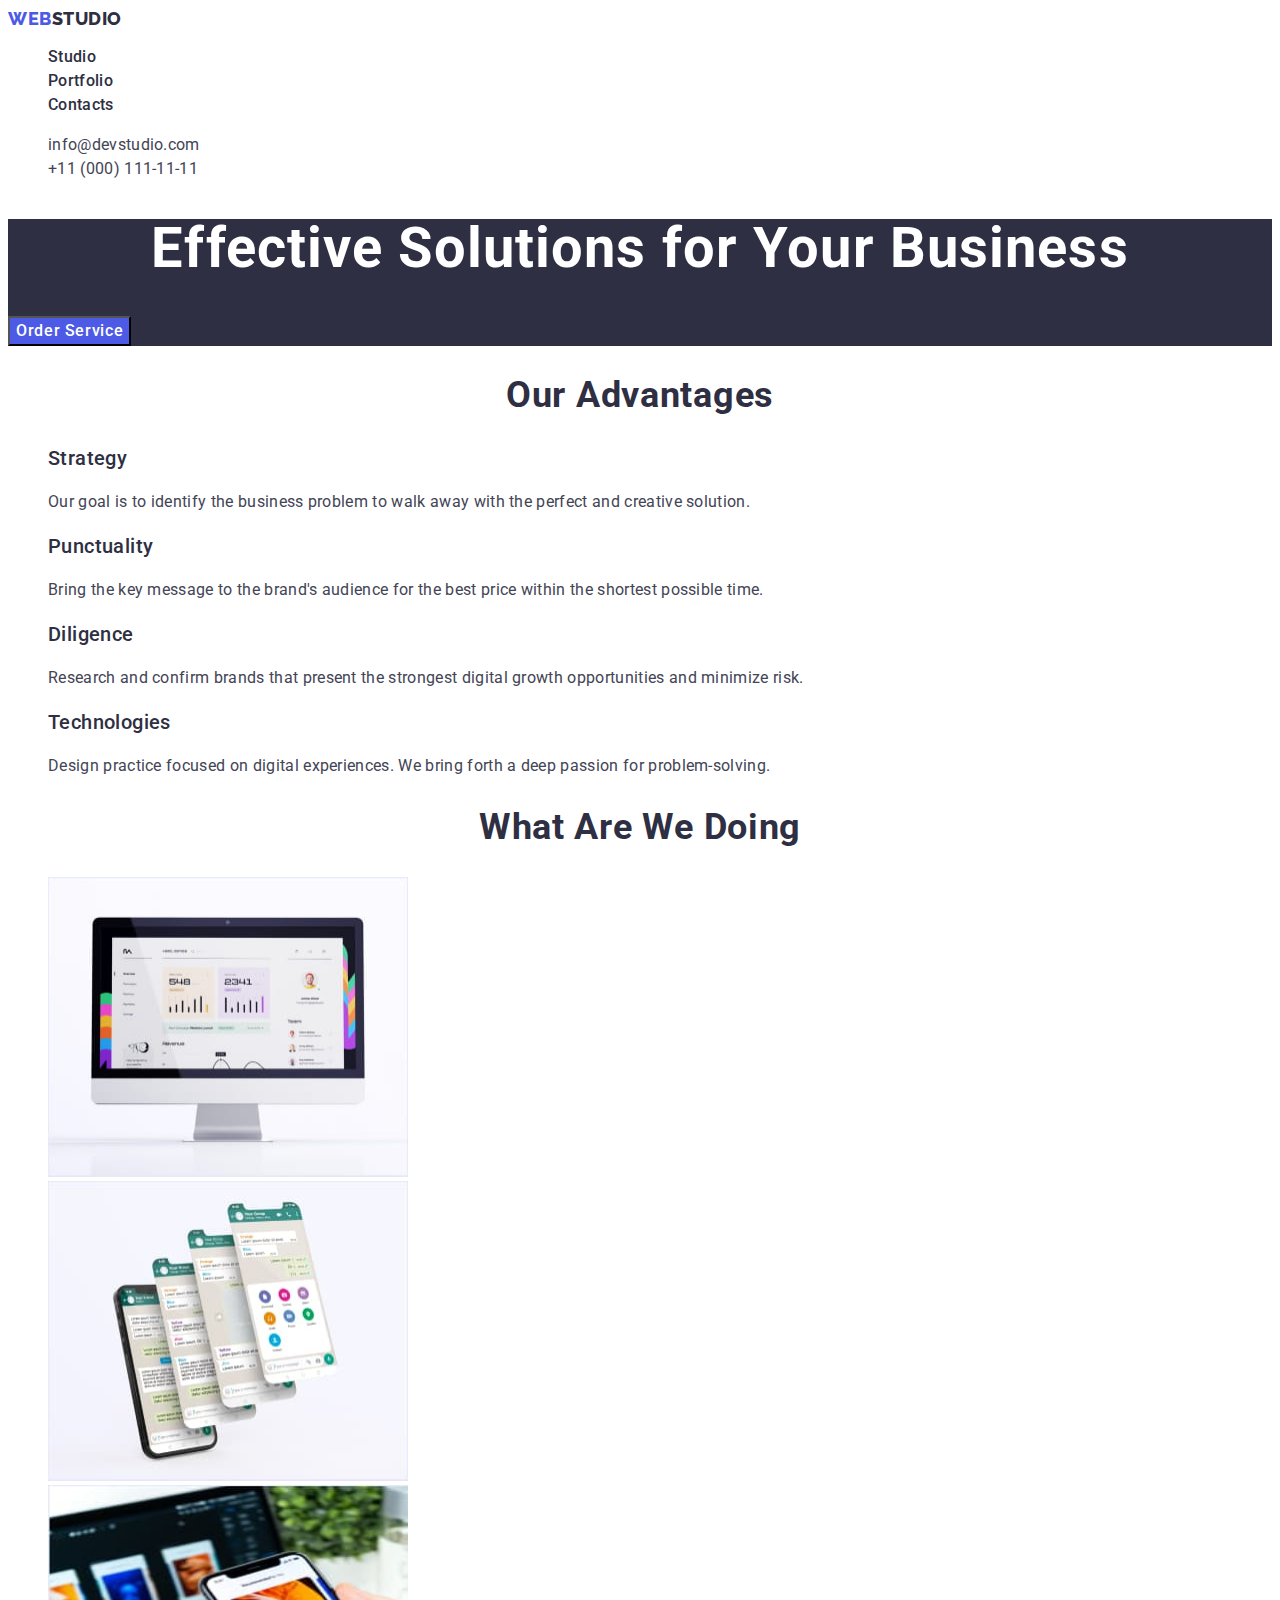
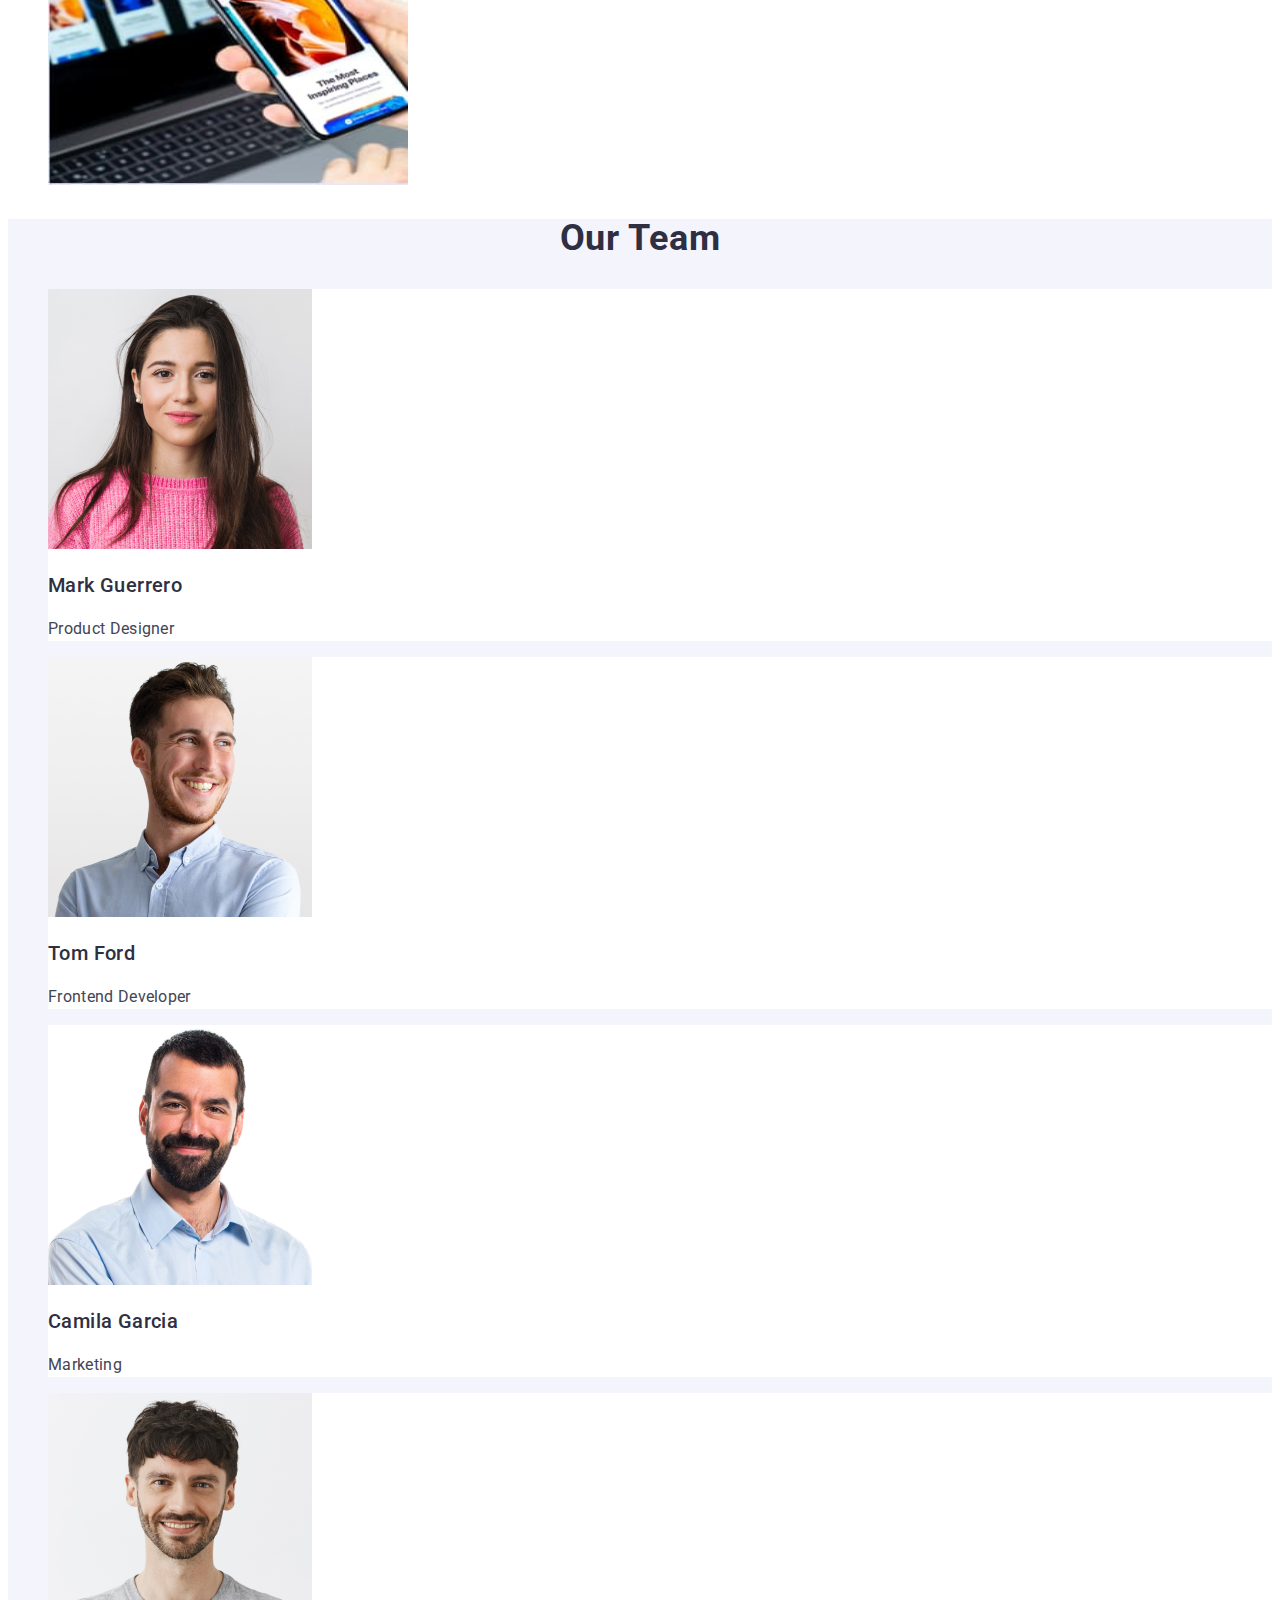
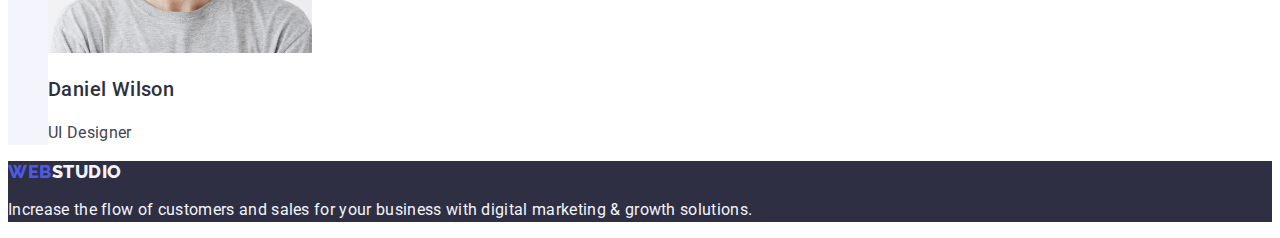
<file: index.html>
<!DOCTYPE html>
<html lang="en">
  <head>
    <meta charset="UTF-8" />
    <meta name="viewport" content="width=device-width, initial-scale=1.0" />
    <title>WebStudio</title>
    <link rel="stylesheet" href="./css/styles.css" />
    <link rel="preconnect" href="https://fonts.googleapis.com" />
    <link rel="preconnect" href="https://fonts.gstatic.com" crossorigin />
    <link
      href="https://fonts.googleapis.com/css2?family=Raleway:wght@800&family=Roboto:wght@400;500;700;900&display=swap"
      rel="stylesheet"
    />
  </head>
  <body>
    <!-- Header section  -->
    <header class="header-section">
      <nav class="link">
        <a href="./index.html " class="link-logo link"
          >Web<span class="dark-text-logo">Studio</span></a
        >
        <ul class="list">
          <li><a class="nav-link link" href="./index.html">Studio</a></li>
          <li>
            <a class="nav-link link" href="./portfolio.html">Portfolio</a>
          </li>
          <li><a class="nav-link link" href="">Contacts</a></li>
        </ul>
      </nav>
      <address class="header-address">
        <ul class="list">
          <li class="contacts-list list">
            <a class="contacts-link link" href="mailto:info@devstudio.com"
              >info@devstudio.com</a
            >
          </li>
          <li class="contacts-list list">
            <a class="contacts-link link" href="tel:+110001111111"
              >+11 (000) 111-11-11</a
            >
          </li>
        </ul>
      </address>
    </header>
    <main>
      <!-- Hero section  -->
      <section class="hero">
        <h1 class="hero-title">Effective Solutions for Your Business</h1>
        <button type="button" class="text-btn">Order Service</button>
      </section>
      <!-- Description section -->
      <section>
        <h2 class="title">Our advantages</h2>
        <ul class="list">
          <li class="list-item">
            <h3 class="list-subtitle">Strategy</h3>

            <p class="list-text">
              Our goal is to identify the business problem to walk away with the
              perfect and creative solution.
            </p>
          </li>
          <li class="list-item">
            <h3 class="list-subtitle">Punctuality</h3>
            <p class="list-text">
              Bring the key message to the brand's audience for the best price
              within the shortest possible time.
            </p>
          </li>
          <li class="list-item">
            <h3 class="list-subtitle">Diligence</h3>
            <p class="list-text">
              Research and confirm brands that present the strongest digital
              growth opportunities and minimize risk.
            </p>
          </li>
          <li class="list-item">
            <h3 class="list-subtitle">Technologies</h3>
            <p class="list-text">
              Design practice focused on digital experiences. We bring forth a
              deep passion for problem-solving.
            </p>
          </li>
        </ul>
      </section>
      <!-- What are we doing section -->
      <section>
        <h2 class="title">What are we doing</h2>
        <ul class="section-list list">
          <li class="section-list-item">
            <img
              class="section-list-img"
              src="./images/work/img1.jpg"
              alt="Mac screen"
              width="360"
              height="300"
            />
          </li>
          <li class="section-list-item">
            <img
              class="section-list-img"
              src="./images/work/img2.jpg"
              alt="Phone screen"
              width="360"
              height="300"
            />
          </li>
          <li class="section-list-item">
            <img
              class="section-list-img"
              src="./images/work/img3.jpg"
              alt="Screen the most inspiring places"
              width="360"
              height="300"
            />
          </li>
        </ul>
      </section>
      <!-- Team section -->
      <section class="team">
        <h2 class="title">Our Team</h2>
        <ul class="team-list list">
          <li class="team-list-item">
            <img
              class="team-list-pic"
              src="./images/team/img-1.jpg"
              alt="Mark Guerrero Product
        Designer"
              width="264"
              height="260"
            />
            <h3 class="team-pic-name">Mark Guerrero</h3>
            <p class="team-list-prof">Product Designer</p>
          </li>
          <li class="team-list-item">
            <img
              class="team-list-pic"
              src="./images/team/img-2.jpg"
              alt="Tom Ford
Frontend Developer"
              width="264"
              height="260"
            />
            <h3 class="team-pic-name">Tom Ford</h3>
            <p class="team-list-prof">Frontend Developer</p>
          </li>
          <li class="team-list-item">
            <img
              class="team-list-pic"
              src="./images/team/img-3.jpg"
              alt="Camila Garcia
Marketing"
              width="264"
              height="260"
            />
            <h3 class="team-pic-name">Camila Garcia</h3>
            <p class="team-list-prof">Marketing</p>
          </li>
          <li class="team-list-item">
            <img
              class="team-list-pic"
              src="./images/team/img.jpg"
              alt="Daniel Wilson"
              width="264"
              height="260"
            />
            <h3 class="team-pic-name">Daniel Wilson</h3>
            <p class="team-list-prof">UI Designer</p>
          </li>
        </ul>
      </section>
    </main>
    <footer class="footer">
      <a href="./index.html " class="link-logo link"
        >Web<span class="light-text-logo">Studio</span></a
      >
      <p class="text">
        Increase the flow of customers and sales for your business with digital
        marketing & growth solutions.
      </p>
    </footer>
  </body>
</html>
</file>
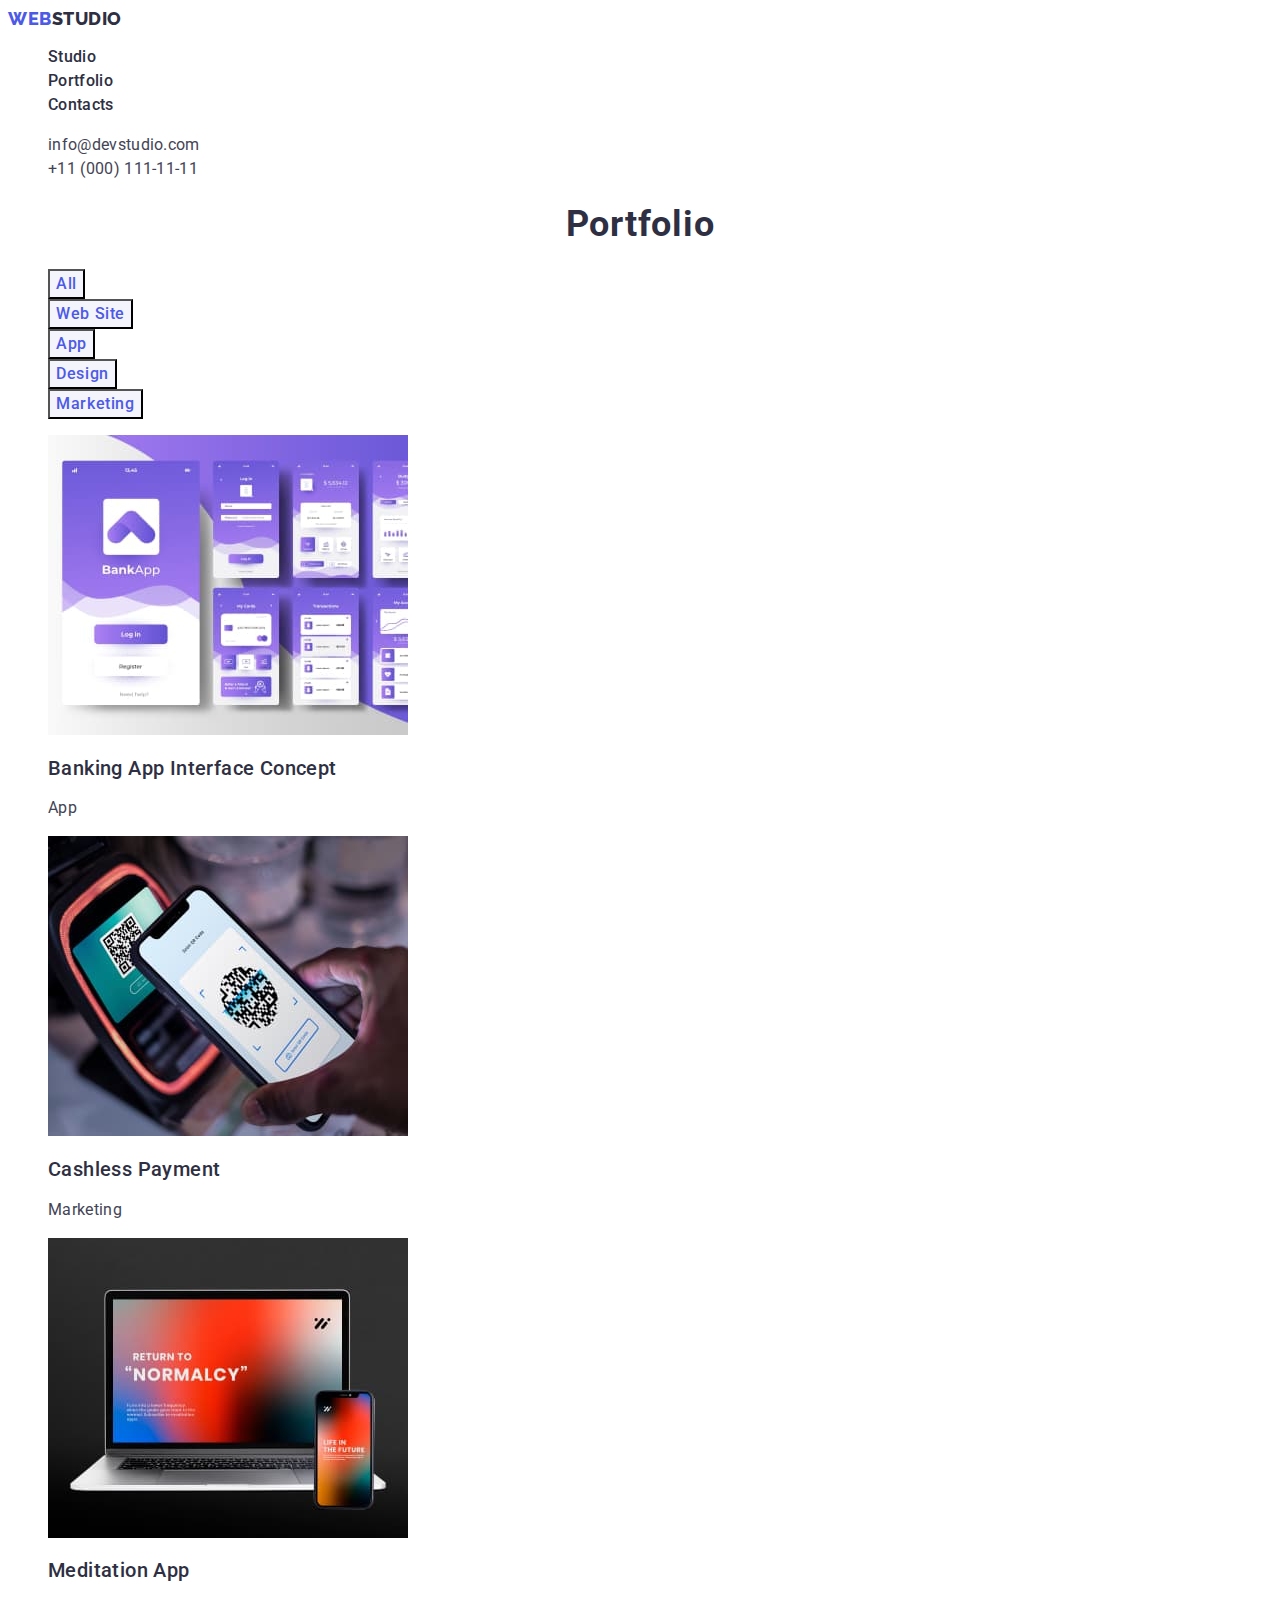
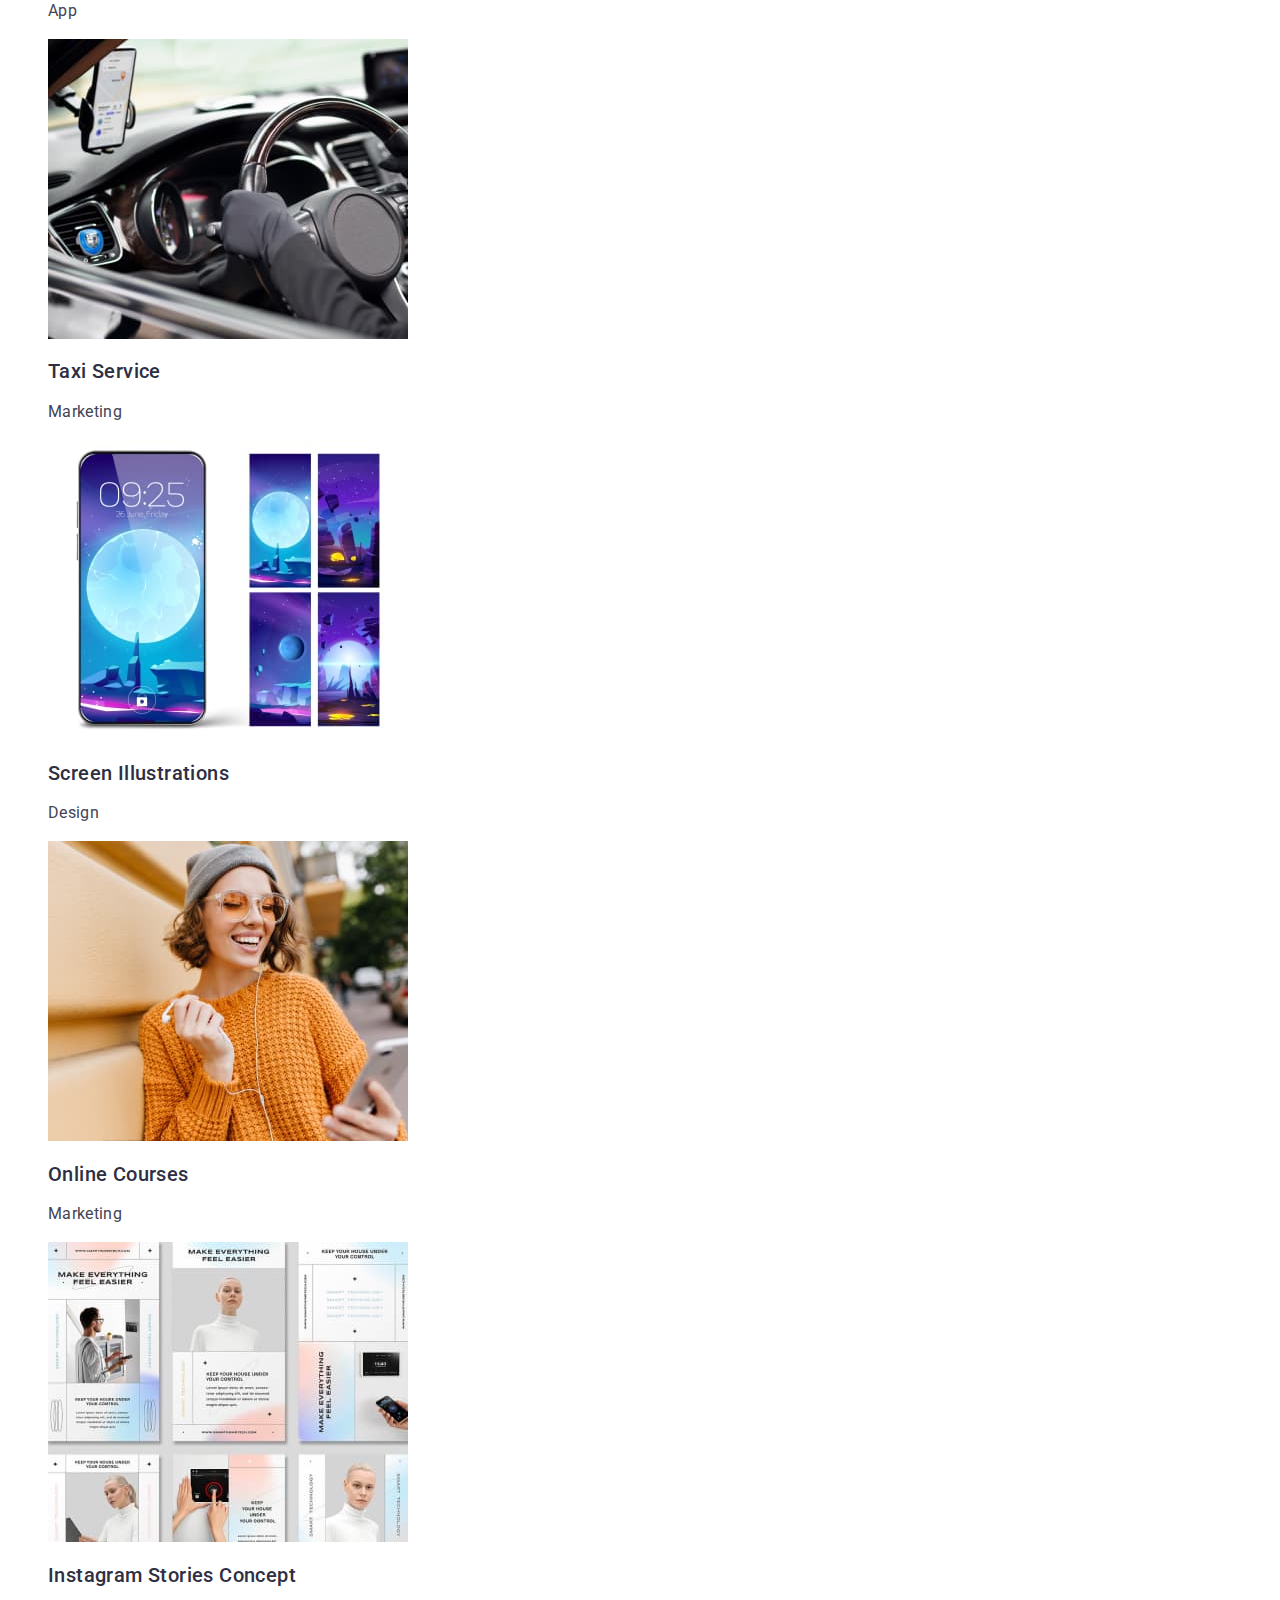
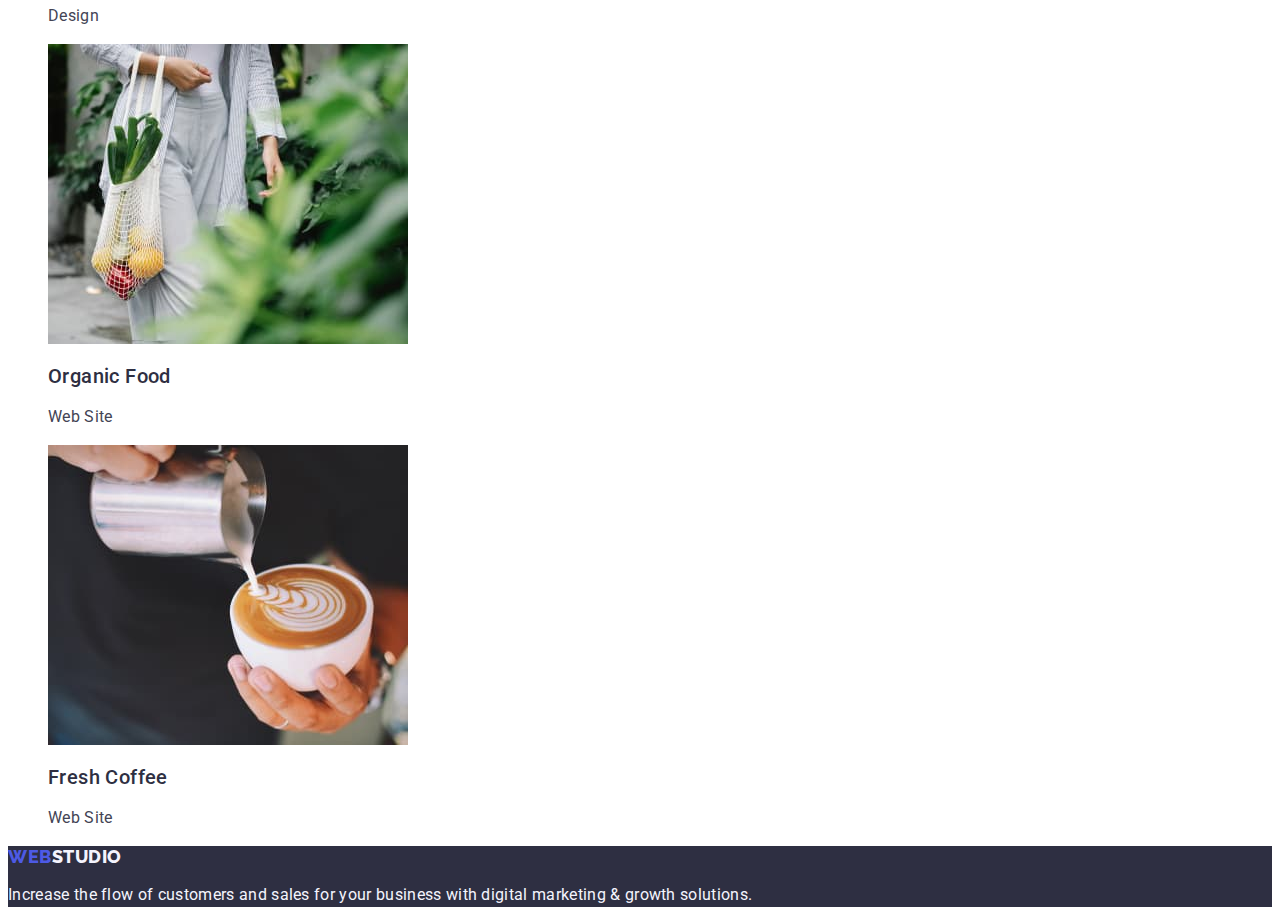
<file: portfolio.html>
<!DOCTYPE html>
<html lang="en">
  <head>
    <meta charset="UTF-8" />
    <meta name="viewport" content="width=device-width, initial-scale=1.0" />
    <title>Portfolio</title>
    <link rel="stylesheet" href="./css/styles.css" />
    <link rel="preconnect" href="https://fonts.googleapis.com" />
    <link rel="preconnect" href="https://fonts.gstatic.com" crossorigin />
    <link
      href="https://fonts.googleapis.com/css2?family=Raleway:wght@800&family=Roboto:wght@400;500;700;900&display=swap"
      rel="stylesheet"
    />
  </head>
  <body>
    <!--Header section  -->
    <header class="header-section">
      <nav class="link">
        <a href="./index.html " class="link-logo link"
          >Web<span class="dark-text-logo">Studio</span></a
        >
        <ul class="list">
          <li><a class="nav-link link" href="./index.html">Studio</a></li>
          <li>
            <a class="nav-link link" href="./portfolio.html">Portfolio</a>
          </li>
          <li><a class="nav-link link" href="">Contacts</a></li>
        </ul>
      </nav>
      <address class="header-address">
        <ul class="list">
          <li class="contacts-list list">
            <a class="contacts-link link" href="mailto:info@devstudio.com"
              >info@devstudio.com</a
            >
          </li>
          <li class="contacts-list list">
            <a class="contacts-link link" href="tel:+110001111111"
              >+11 (000) 111-11-11</a
            >
          </li>
        </ul>
      </address>
    </header>
    <main>
      <section>
        <h1 class="title">Portfolio</h1>
        <ul class="list">
          <li class="item-btn">
            <button type="button" class="btn-content">All</button>
          </li>
          <li><button type="button" class="btn-content">Web Site</button></li>
          <li><button type="button" class="btn-content">App</button></li>
          <li><button type="button" class="btn-content">Design</button></li>
          <li><button type="button" class="btn-content">Marketing</button></li>
        </ul>

        <ul class="list">
          <li class="list-item">
            <a href="" class="card-link link">
              <img
                src="./images/project-card/img1.jpg"
                alt="Banking App Interface Concept"
                width="360"
              />
              <h2 class="card-title">Banking App Interface Concept</h2>
              <p class="card-sense">App</p></a
            >
          </li>
          <li class="list-item">
            <a href="" class="card-link link"
              ><img
                src="./images/project-card/img2.jpg"
                alt="Cashless Payment"
                width="360"
              />
              <h2 class="card-title">Cashless Payment</h2>
              <p class="card-sense">Marketing</p></a
            >
          </li>
          <li class="list-item">
            <a href="" class="card-link link"
              ><img
                src="./images/project-card/img3.jpg"
                alt="Meditation App"
                width="360"
              />
              <h2 class="card-title">Meditation App</h2>
              <p class="card-sense">App</p></a
            >
          </li>
          <li class="list-item">
            <a href="" class="card-link link"
              ><img
                src="./images/project-card/img4.jpg"
                alt="Taxi Service"
                width="360"
              />
              <h2 class="card-title">Taxi Service</h2>
              <p class="card-sense">Marketing</p></a
            >
          </li>
          <li class="list-item">
            <a href="" class="card-link link"
              ><img
                src="./images/project-card/img5.jpg"
                alt="Screen Illustrations"
                width="360"
              />
              <h2 class="card-title">Screen Illustrations</h2>
              <p class="card-sense">Design</p></a
            >
          </li>
          <li class="list-item">
            <a href="" class="card-link link"
              ><img
                src="./images/project-card/img6.jpg"
                alt="Online Courses"
                width="360"
              />
              <h2 class="card-title">Online Courses</h2>
              <p class="card-sense">Marketing</p></a
            >
          </li>
          <li class="list-item">
            <a href="" class="card-link link"
              ><img
                src="./images/project-card/img7.jpg"
                alt="Instagram Stories Concept"
                width="360"
              />
              <h2 class="card-title">Instagram Stories Concept</h2>
              <p class="card-sense">Design</p></a
            >
          </li>
          <li class="list-item">
            <a href="" class="card-link link"
              ><img
                src="./images/project-card/img8.jpg"
                alt="Organic Food"
                width="360"
              />
              <h2 class="card-title">Organic Food</h2>
              <p class="card-sense">Web Site</p></a
            >
          </li>
          <li class="list-item">
            <a href="" class="card-link link"
              ><img
                src="./images/project-card/img9.jpg"
                alt="Fresh Coffee"
                width="360"
              />
              <h2 class="card-title">Fresh Coffee</h2>
              <p class="card-sense">Web Site</p></a
            >
          </li>
        </ul>
      </section>
    </main>
    <footer class="footer">
      <a href="./index.html " class="link-logo link"
        >Web<span class="light-text-logo">Studio</span></a
      >
      <p class="text">
        Increase the flow of customers and sales for your business with digital
        marketing & growth solutions.
      </p>
    </footer>
  </body>
</html>
</file>
<file: css/styles.css>
:root {
  /* colors */
  --navyblue: #2e2f42;
  --slate: #434455;
  --cloud: #f4f4fd;
  --iris: #4d5ae5;
  --ocean: #404bbf;
  --white: #fff;
}
body {
  font-family: Roboto, sans-serif;
  color: var(--navyblue);
  background: #fff;
  color: var(--slate);
}
.link {
  text-decoration: none;
}
.list {
  list-style-type: none;
}
button {
  color: inherit;
  cursor: pointer;
}
/* Header section */
.header-section {
}
.nav-list {
}
.link-logo {
  color: var(--iris, #4d5ae5);
  font-family: Raleway, sans-serif;
  font-size: 18px;
  font-weight: 800;
  line-height: 1.17;
  letter-spacing: 0.03em;
  text-transform: uppercase;
}
.dark-text-logo {
  color: var(--navyblue);
  font-family: Raleway, sans-serif;
  font-weight: 800;
  line-height: 1.17;
  letter-spacing: 0.03em;
  text-transform: uppercase;
}
.list .nav-link:hover,
.list .nav-link:focus {
  color: var(--ocean);
}
.nav-link {
  color: #2e2f42;
  font-weight: 500;
  line-height: 1.5;
  letter-spacing: 0.02em;
}
.contacts-list {
}
.contacts-list .contacts-link:hover,
.contacts-list .contacts-link:focus {
  color: var(--ocean);
}
.contacts-link {
  color: var(--slate);
  line-height: 1.5;
  letter-spacing: 0.02em;
}
.header-address {
  font-style: normal;
}

/* <!-- Hero section  --> */
.hero {
  background: var(--navyblue);
}
.hero-title {
  color: var(--white);
  text-align: center;
  font-size: 56px;
  font-weight: 700;
  line-height: 1.07;
  letter-spacing: 0.02em;
}
.text-btn {
  font-family: Roboto, sans-serif;
  color: var(--white);
  font-size: 16px;
  font-weight: 500;
  line-height: 1.5;
  letter-spacing: 0.04em;
  background-color: var(--iris);
}
.text-btn:hover,
.text-btn:focus {
  background-color: var(--ocean);
}
/* Portfolio */

.title {
  color: var(--navyblue);
}
.list {
}
.btn-content:hover,
.btn-content:focus {
  color: var(--white);
  background-color: var(--ocean);
}
.btn-content {
  font-family: Roboto, sans-serif;
  font-size: 16px;
  font-weight: 500;
  line-height: 1.5;
  letter-spacing: 0.04em;
  color: var(--iris);
  background-color: var(--cloud);
}
.list {
}

.list-item {
}
.card-link {
}

.card-title {
  font-weight: 500;
  font-size: 20px;
  line-height: 1.2;
  letter-spacing: 0.02em;
  color: var(--navyblue);
}
.card-sense {
  font-size: 16px;
  line-height: 1.5;
  letter-spacing: 0.02em;
  color: var(--slate);
}
/* Description section */
.title {
  color: var(--navyblue);
}
.list {
}
.list-item {
}
.list-subtitle {
  color: var(--navyblue);
  font-size: 20px;
  font-weight: 500;
  line-height: 1.2;
  letter-spacing: 0.02em;
}
.list-text {
  color: var(--slate, #434455);
  line-height: 1.5;
  letter-spacing: 0.02em;
}

/* What are we doing section */

.title {
  color: var(--navyblue);
  font-weight: 700;
  font-size: 36px;
  line-height: 1.11;
  letter-spacing: 0.02em;
  text-transform: capitalize;
}
.section-list {
}
.section-list-item {
}
.section-list-img {
}

/* Team section */
.team {
  background-color: var(--cloud);
}
.title {
  color: var(--navyblue);
  font-size: 36px;
  line-height: 1.11;
  letter-spacing: 0.02em;
  text-transform: capitalize;
  text-align: center;
}
.team-list {
}
.team-list-item {
  background: #fff;
}
.team-list-pic {
}
.team-pic-name {
  color: var(--navyblue);
  font-size: 20px;
  font-weight: 500;
  line-height: 1.2;
  letter-spacing: 0.02em;
}
.team-list-prof {
  color: var(--slate, #434455);
  line-height: 1.5;
  letter-spacing: 0.02em;
}
.footer {
  background: var(--navyblue, #2e2f42);
}
.link-logo {
}
.light-text-logo {
  font-family: Raleway, sans-serif;
  color: #f4f4fd;
  font-weight: 800;
  font-size: 18px;
  line-height: 1.17;
  letter-spacing: 0.03em;
  text-transform: uppercase;
}
.text {
  color: var(--cloud, #f4f4fd);
  font-weight: 400;
  line-height: 1.5;
  letter-spacing: 0.02em;
}
</file>
